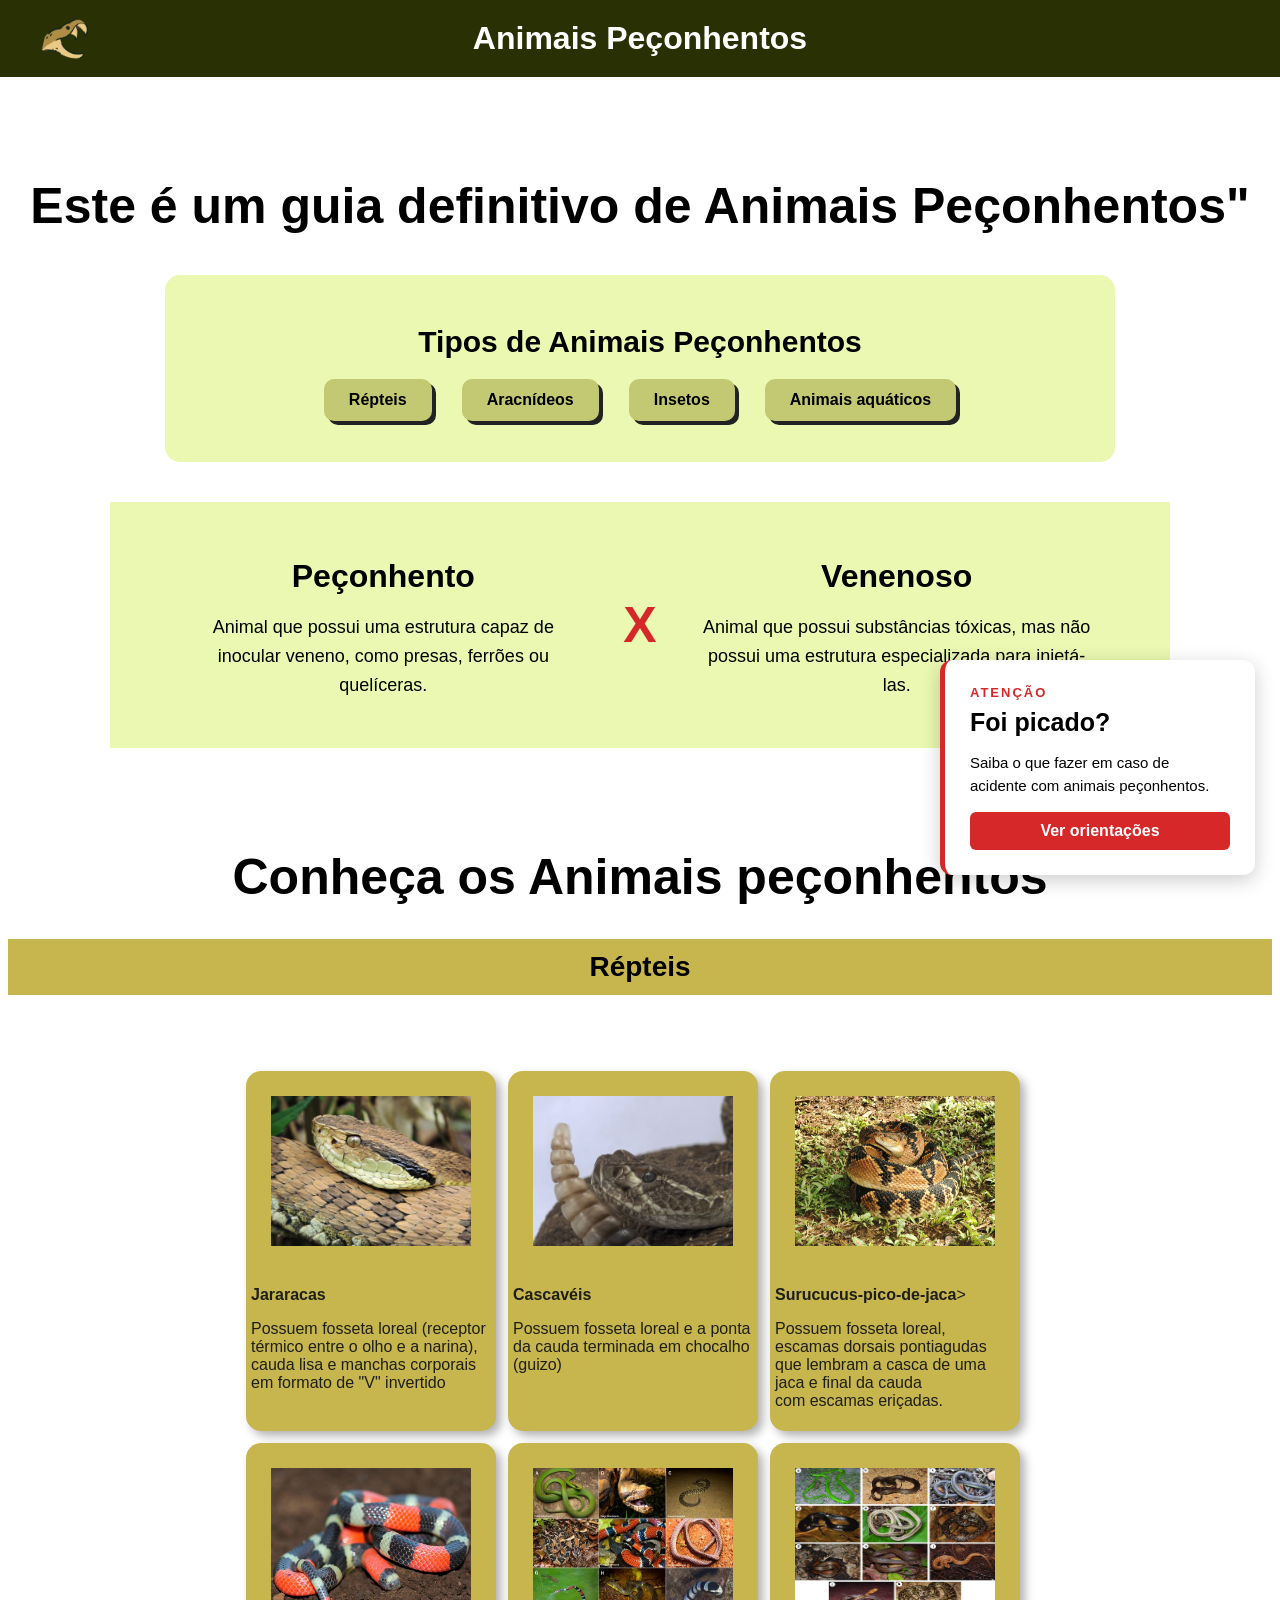
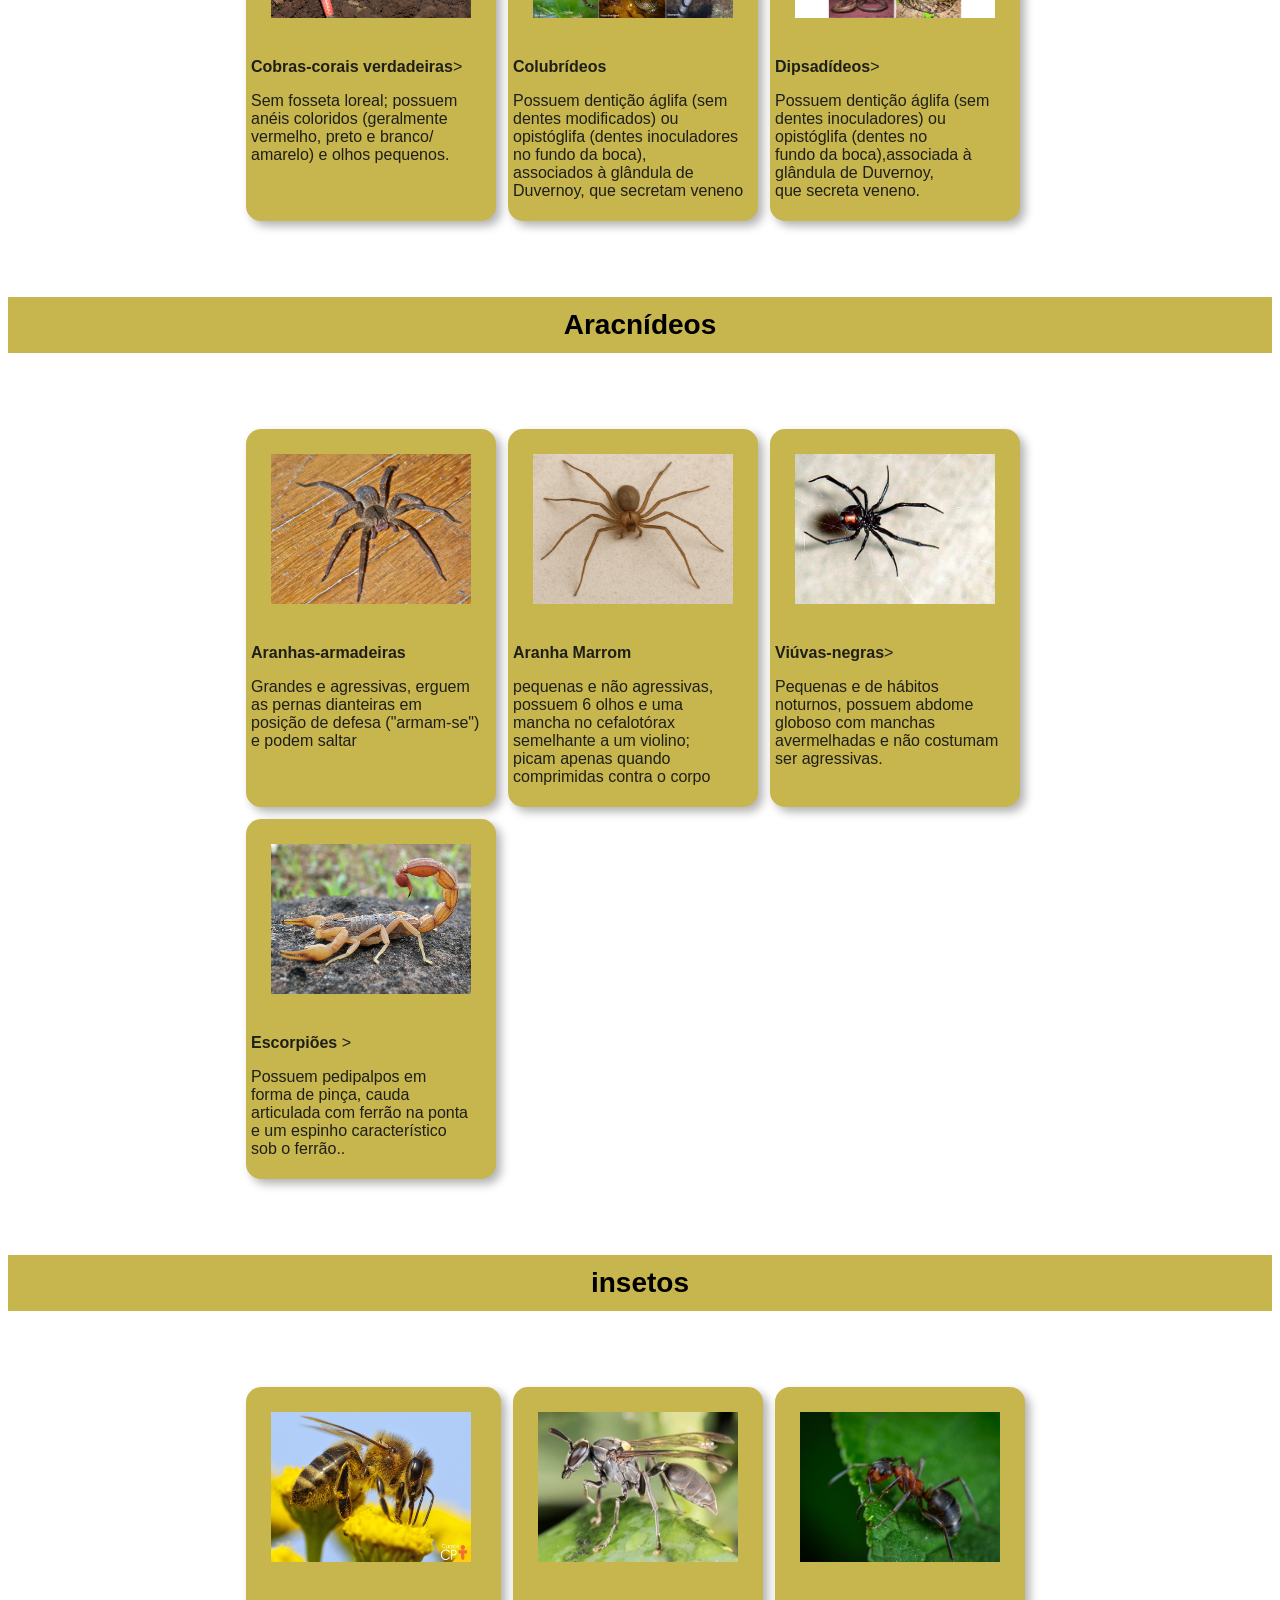
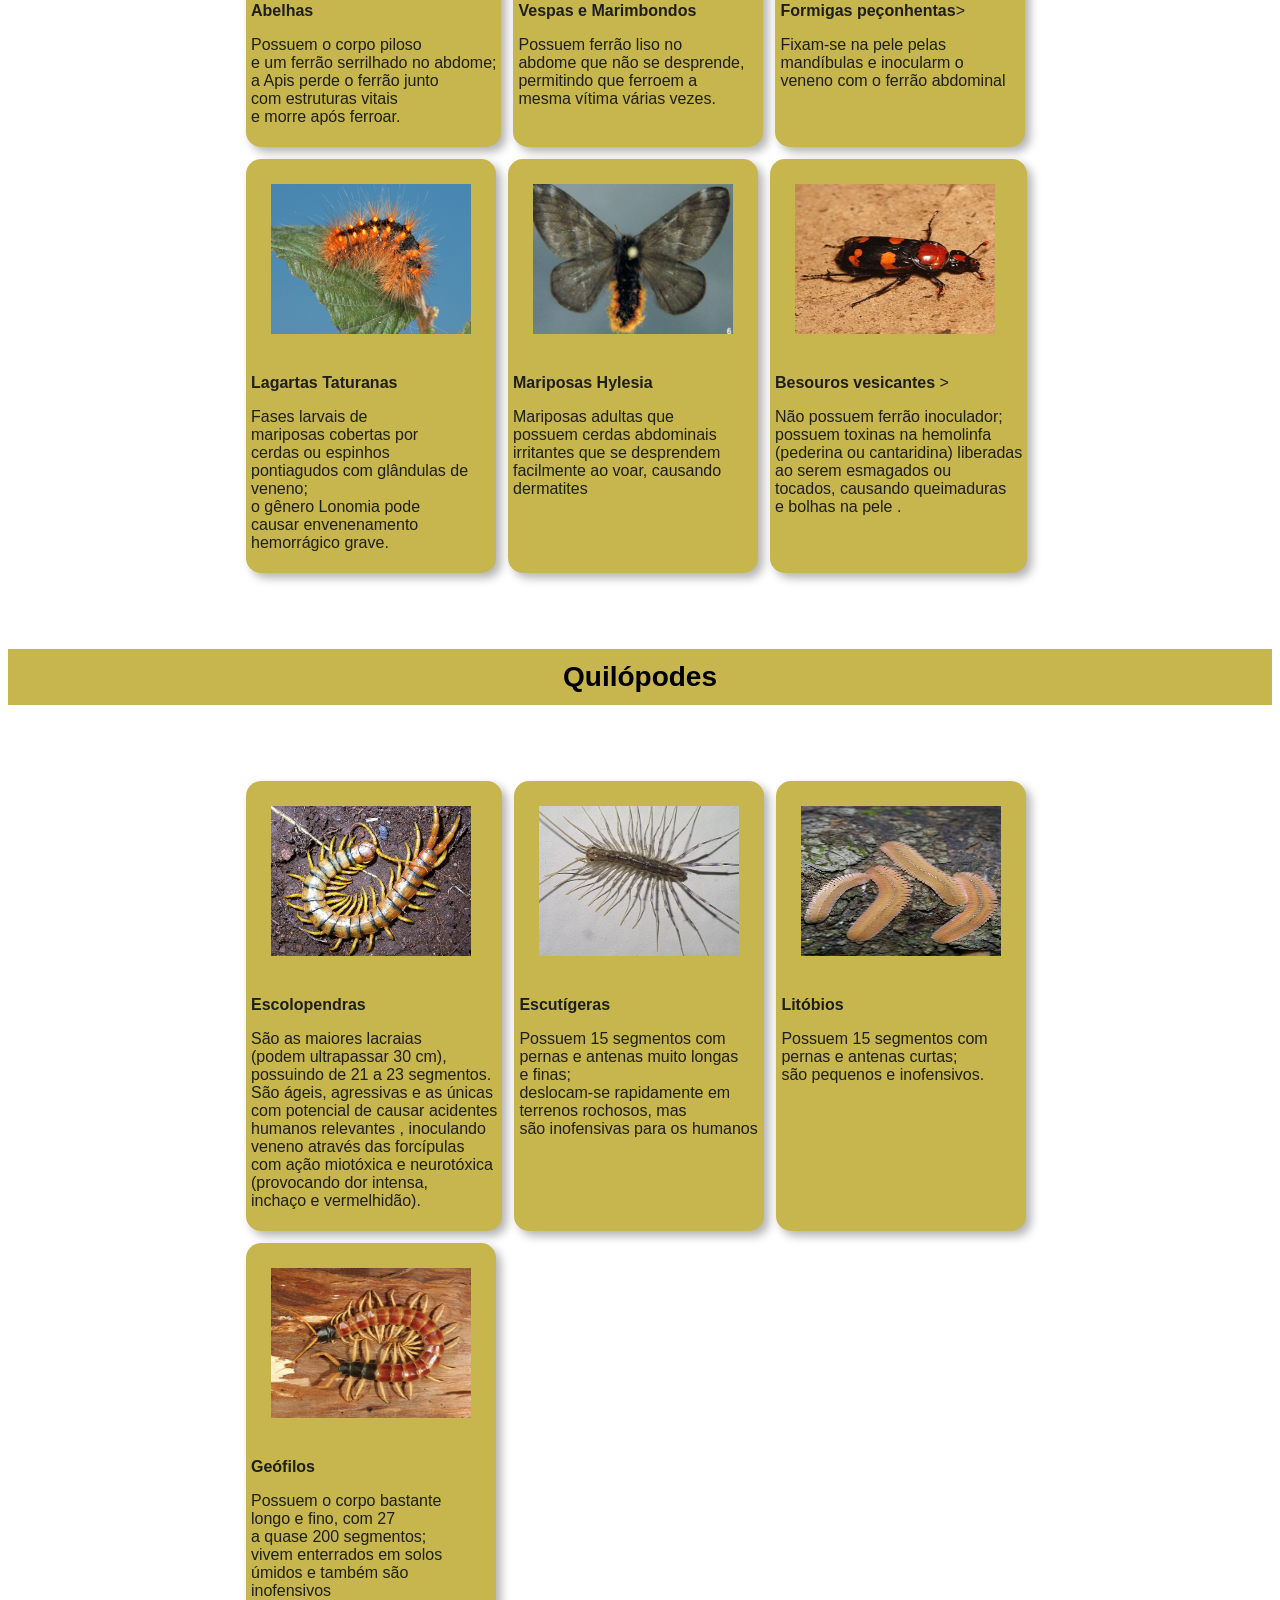
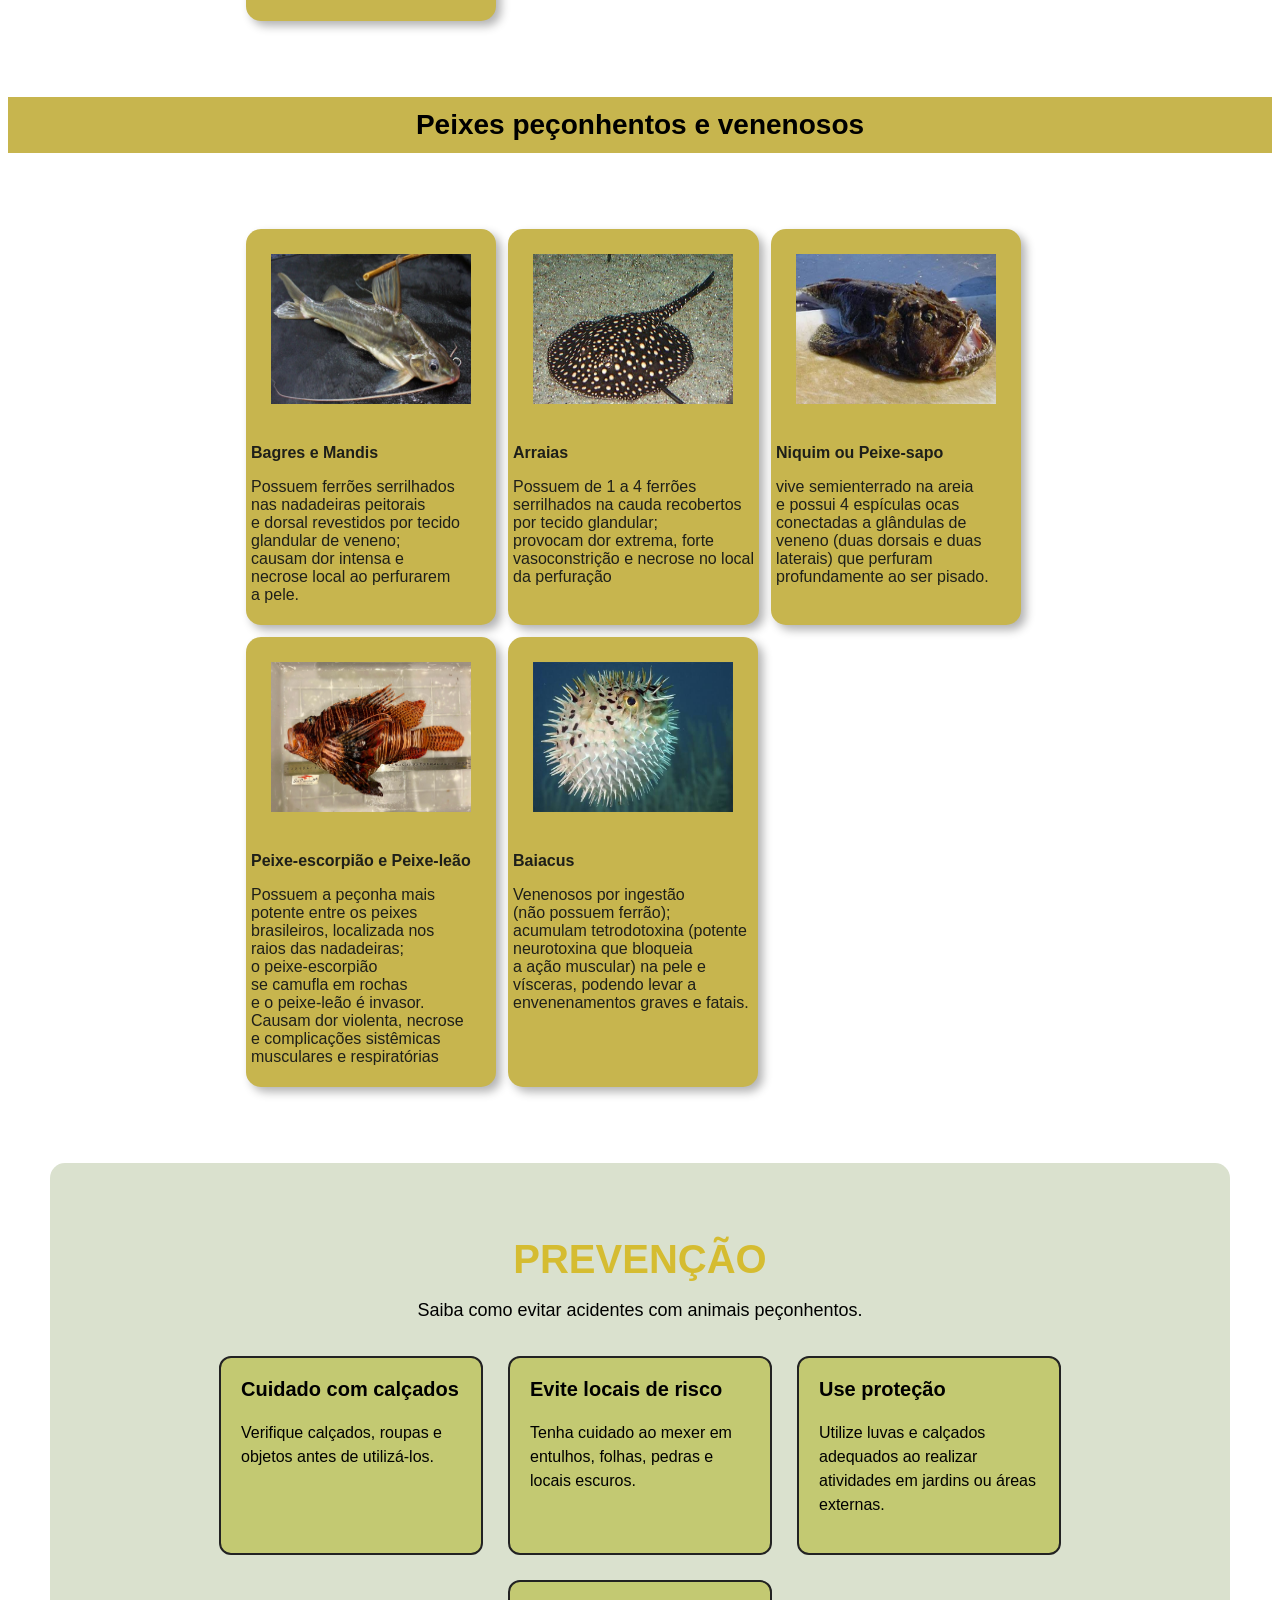
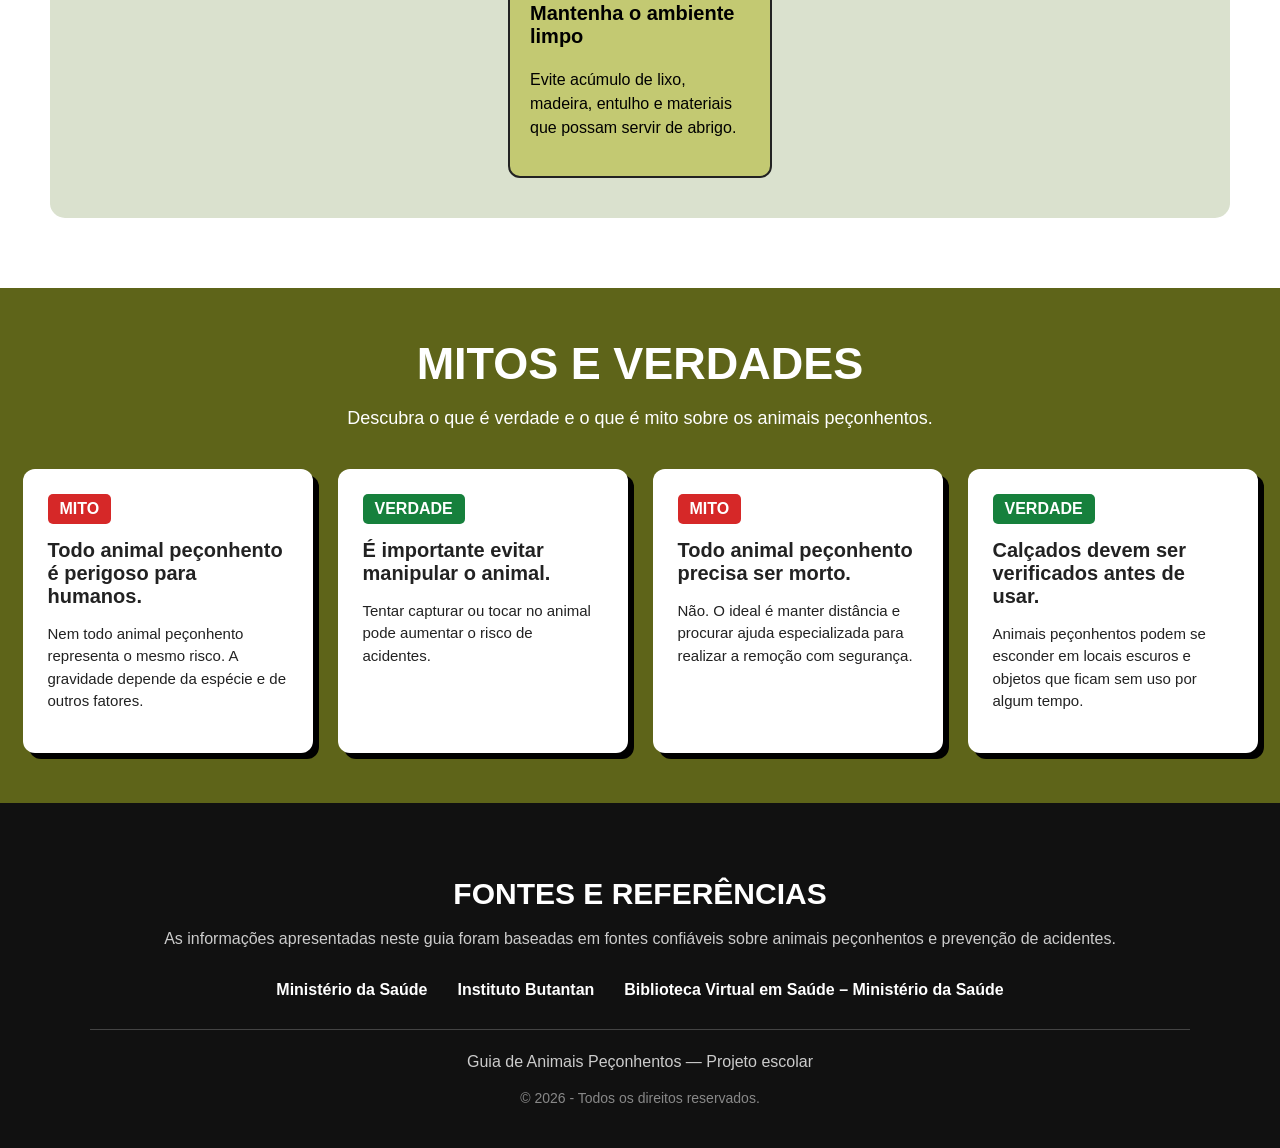
<file: index.html>
<!DOCTYPE html>
<html lang="en">
<head>
    <meta charset="UTF-8">
    <meta name="viewport" content="width=device-width, initial-scale=1.0">
    <link rel="stylesheet" href="css/style.css">
    <title>Guia de Animais peçonhentos</title>
</head>
<body>
    <div class="hearder">

    <img src="imagens/cobra.webp" class="logo" alt="Logo do site">

    <h2>Animais Peçonhentos</h2>

</div>
    <div class="ajuda-flutuante">
    <div class="ajuda-titulo">ATENÇÃO</div>

    <h2>Foi picado?</h2>

    <p>
        Saiba o que fazer em caso de acidente
        com animais peçonhentos.
    </p>

    <a href="ajuda.html">Ver orientações</a>
</div>
    <h1 class="titulo"> Este é um guia definitivo de Animais Peçonhentos"</h1>
<div class="tipos-animais">

    <h2>Tipos de Animais Peçonhentos</h2>

    <ul>
        <li>Répteis</li>
        <li>Aracnídeos</li>
        <li>Insetos</li>
        <li>Animais aquáticos</li>
    </ul>

</div>
   <section class="comparacao">

    <div class="tipo">
        <h2>Peçonhento</h2>
        <p>
            Animal que possui uma estrutura capaz de inocular
            veneno, como presas, ferrões ou quelíceras.
        </p>
    </div>

    <div class="separador">X</div>

    <div class="tipo">
        <h2>Venenoso</h2>
        <p>
            Animal que possui substâncias tóxicas, mas não possui
            uma estrutura especializada para injetá-las.
        </p>
    </div>

</section>

<h1 class="titulo">Conheça os Animais peçonhentos</h1>
    </div>
<h1 class="classe">Répteis</h1>
    <section class="flex">
        <div class="item">
            <img src="imagens/jararaca.png" alt="img-Jararacas" title="img-tigre">
            <p><b>Jararacas</b></p>
            <p>Possuem fosseta loreal (receptor<br> térmico entre o olho e a narina), <br>cauda lisa e manchas corporais<br> em formato de "V" invertido</p>
        </div>
        <div class="item">
            <img src="imagens/Cascavéis.jpg" alt="img-Cascaveis" title="img-Cascaveis">
            <p><b>Cascavéis</b></p>
            <p>Possuem fosseta loreal e a ponta<br> da cauda terminada em chocalho<br> (guizo)</p>
        </div>
        <div class="item">
            <img src="imagens/Surucucus-pico-de-jaca.jpg" alt="img-Surucucus-pico-de-jaca" title="img-Surucucus-pico-de-jaca">
            <p><b>Surucucus-pico-de-jaca</b>></p>
            <p>Possuem fosseta loreal,<br> escamas dorsais pontiagudas <br>que lembram a casca de uma<br> jaca e final da cauda<br> com escamas eriçadas.</p>
        </div>
        <div class="item">
            <img src="imagens/cobra-coral.jpg" alt="img-Cobras-corais verdadeiras" title="img-Cobras-corais verdadeiras">
            <p><b>Cobras-corais verdadeiras</b>></p>
            <p>Sem fosseta loreal; possuem <br>anéis coloridos (geralmente <br>vermelho, preto e branco/<br>amarelo) e olhos pequenos.</p>
        </div>
        <div class="item">
            <img src="imagens/Colubrídeos .avif" alt="img-Colubrídeos " title="img-Colubrídeos ">
            <p><b>Colubrídeos </b></p>
            <p> Possuem dentição áglifa (sem <br>dentes modificados) ou <br>opistóglifa (dentes inoculadores<br> no fundo da boca), <br>associados à glândula de <br>Duvernoy, que secretam veneno</p>
        </div>
        <div class="item">
            <img src="imagens/Dipsadídeos.png" alt="img-Dipsadídeos" title="img-Dipsadídeos">
            <p><b>Dipsadídeos</b>></p>
            <p> Possuem dentição áglifa (sem <br>dentes inoculadores) ou <br>opistóglifa (dentes no<br> fundo da boca),associada à<br> glândula de Duvernoy,<br> que secreta veneno.</p>
    </section>
      


<h1 class="classe">Aracnídeos</h1>
    <section class="flex">
        <div class="item">
            <img src="imagens/Aranhas-armadeiras.jpg" alt="img-Aranhas-armadeiras" title="img-Aranhas-armadeiras">
            <p><b>Aranhas-armadeiras</b></p>
            <p>Grandes e agressivas, erguem<br> as pernas dianteiras em<br> posição de defesa ("armam-se")<br> e podem saltar</p>
        </div>
        <div class="item">
            <img src="imagens/Aranha-Marrom-45128.webp" alt="img-Aranha-Marrom" title="img-Aranha-Marrom">
            <p><b>Aranha Marrom</b></p>
            <p>pequenas e não agressivas,<br> possuem 6 olhos e uma <br>mancha no cefalotórax  <br>semelhante a um violino;  <br>picam apenas quando  <br>comprimidas contra o corpo</p>
        </div>
        <div class="item">
            <img src="imagens/Viúvas-negras.jpg" alt="img-Viúvas-negras" title="img-Viúvas-negras">
            <p><b>Viúvas-negras</b>></p>
            <p>Pequenas e de hábitos <br>noturnos, possuem abdome<br> globoso com manchas <br>avermelhadas e não costumam <br>ser agressivas.</p>
        </div>
        <div class="item">
            <img src="imagens/Scorpion_Photograph_By_Shantanu_Kuveskar.jpg" alt="img-Escorpiões " title="img-Escorpiões ">
            <p><b>Escorpiões </b>></p>
            <p>Possuem pedipalpos em <br>forma de pinça, cauda <br>articulada com ferrão na ponta<br> e um espinho característico <br>sob o ferrão..</p>
        </div>
        
    </section>


    <h1 class="classe">insetos </h1>
    <section class="flex">
        <div class="item">
            <img src="imagens/abelhas-com-ferrao-origem-da-apis-mellifera-e-mecanismo-de-defesa-cpt5.jpg" alt="img-Abelhas " title="img-Abelhas ">
            <p><b>Abelhas </b></p>
            <p>Possuem o corpo piloso<br> e um ferrão serrilhado no abdome;<br> a Apis perde o ferrão junto<br> com estruturas vitais <br>e morre após ferroar.</p>
        </div>
        <div class="item">
            <img src="imagens/vespa-1024x683.jpg" alt="img-Vespas e Marimbondos" title="img-Vespas e Marimbondos">
            <p><b>Vespas e Marimbondos</b></p>
            <p>Possuem ferrão liso no<br> abdome que não se desprende, <br>permitindo que ferroem a<br> mesma vítima várias vezes.</p>
        </div>
        <div class="item">
            <img src="imagens/tipos_de_formigas_caracteristicas_e_fotos_23016_orig.jpg" alt="img-Formigas peçonhentas" title="img-Formigas peçonhentas">
            <p><b>Formigas peçonhentas</b>></p>
            <p>Fixam-se na pele pelas <br>mandíbulas e inocularm o <br>veneno com o ferrão abdominal
</p>
        </div>
        <div class="item">
            <img src="imagens/Lagartas  Taturanas.png" alt="img-Cobras-corais verdadeiras" title="img-Cobras-corais verdadeiras">
            <p><b>Lagartas  Taturanas</b></p>
            <p>Fases larvais de<br> mariposas cobertas por<br> cerdas ou espinhos<br> pontiagudos com glândulas de<br> veneno;<br> o gênero Lonomia pode<br> causar envenenamento <br>hemorrágico grave.</p>
        </div>
        <div class="item">
            <img src="imagens/mariposa-hylesia.webp" alt="img-Mariposas Hylesia " title="img-Mariposas Hylesia ">
            <p><b>Mariposas Hylesia </b></p>
            <p> Mariposas adultas que<br> possuem cerdas abdominais <br>irritantes que se desprendem <br>facilmente ao voar, causando <br>dermatites</p>
        </div>
        <div class="item">
            <img src="imagens/besouro.avif" alt=img-Dipsadídeos" title="img-Dipsadídeos">
            <p><b>Besouros vesicantes </b>></p>
            <p> Não possuem ferrão inoculador;<br> possuem toxinas na hemolinfa<br> (pederina ou cantaridina) liberadas <br>ao serem esmagados ou <br>tocados, causando queimaduras<br> e bolhas na pele
.</p>
    </section>
      

    <h1 class="classe">Quilópodes  </h1>
    <section class="flex">
        <div class="item">
            <img src="imagens/Escolopendras.jpg" alt="img-Escolopendras  " title="img-Escolopendras  ">
            <p><b>Escolopendras  </b></p>
            <p>São as maiores lacraias <br>(podem ultrapassar 30 cm),<br> possuindo de 21 a 23 segmentos. <br>São ágeis, agressivas e as únicas<br> com potencial de causar acidentes <br>humanos relevantes
, inoculando<br> veneno através das forcípulas<br> com ação miotóxica e neurotóxica<br> (provocando dor intensa, <br>inchaço e vermelhidão).</p>
        </div>
        <div class="item">
            <img src="imagens/Scutigeromorpha_P1580882a.jpg" alt="img-Escutígeras   " title="img-Escutígeras   ">
            <p><b>Escutígeras   </b></p>
            <p>Possuem 15 segmentos com <br>pernas e antenas muito longas<br> e finas;<br> deslocam-se rapidamente em <br>terrenos rochosos, mas<br> são inofensivas para os humanos</p>
        </div>
        <div class="item">
            <img src="imagens/diplopode2.jpg" alt="img-Litóbios  " title="img-Litóbios  ">
            <p><b>Litóbios  </b></p>
            <p>Possuem 15 segmentos com<br> pernas e antenas curtas;<br> são pequenos e inofensivos.</p>
        </div>
        <div class="item">
            <img src="imagens/Scolopendra_heros_dorsal_view.jpg" alt="img-Geófilos  " title="img-Geófilos  ">
            <p><b>Geófilos  </b></p>
            <p>Possuem o corpo bastante<br> longo e fino, com 27<br> a quase 200 segmentos;<br> vivem enterrados em solos<br> úmidos e também são<br> inofensivos</p>
        </div>
         </section> 
         
         
         <h1 class="classe">Peixes peçonhentos e venenosos  </h1>
    <section class="flex">
        <div class="item">
            <img src="imagens/mandi-bagre.jpg" alt="img-Bagres e Mandis   " title="img-Bagres e Mandis   ">
            <p><b>Bagres e Mandis   </b></p>
            <p>Possuem ferrões serrilhados <br>nas nadadeiras peitorais<br> e dorsal revestidos por tecido<br> glandular de veneno;<br> causam dor intensa e<br> necrose local ao perfurarem<br> a pele.</p>
        </div>
        <div class="item">
            <img src="imagens/Arraias.jpg" alt="img-Arraias    " title="img-Arraias    ">
            <p><b>Arraias    </b></p>
            <p>Possuem de 1 a 4 ferrões <br>serrilhados na cauda recobertos <br>por tecido glandular; <br>provocam dor extrema, forte <br>vasoconstrição e necrose no local <br>da perfuração</p>
        </div>
        <div class="item">
            <img src="imagens/Niquim.jpg" alt="img-Niquim ou Peixe-sapo   " title="img-Niquim ou Peixe-sapo   ">
            <p><b>Niquim ou Peixe-sapo   </b></p>
            <p>vive semienterrado na areia<br> e possui 4 espículas ocas <br>conectadas a glândulas de<br> veneno (duas dorsais e duas <br>laterais) que perfuram <br>profundamente ao ser pisado.</p>
        </div>
        <div class="item">
            <img src="imagens/peixe-leao-gigante-sea-paradise.jpg" alt="img-Peixe-escorpião e Peixe-leão  " title="img-Peixe-escorpião e Peixe-leão  ">
            <p><b>Peixe-escorpião e Peixe-leão  </b></p>
            <p>Possuem a peçonha mais <br>potente entre os peixes<br> brasileiros, localizada nos <br>raios das nadadeiras;<br> o peixe-escorpião<br> se camufla em rochas <br>e o peixe-leão é invasor.<br> Causam dor violenta, necrose <br>e complicações sistêmicas<br> musculares e respiratórias</p>
        </div>
        <div class="item">
            <img src="imagens/Baiacus.jpg" alt="img-Baiacus    " title="img-Baiacus    ">
            <p><b>Baiacus  </b></p>
            <p>Venenosos por ingestão <br> (não possuem ferrão); <br> acumulam tetrodotoxina (potente  <br>neurotoxina que bloqueia  <br>a ação muscular)  na pele e  <br>vísceras,  podendo  levar a  <br>envenenamentos graves e fatais.</p>
        </div>

</section>
    <!-- PREVENÇÃO -->
    <section class="prevencao">

        <h2>PREVENÇÃO</h2>

        <p class="subtitulo">
            Saiba como evitar acidentes com animais peçonhentos.
        </p>

        <div class="dicas-prevencao">

            <div class="dica">

                <h3>Cuidado com calçados</h3>

                <p>
                    Verifique calçados, roupas e objetos
                    antes de utilizá-los.
                </p>

            </div>


            <div class="dica">

                <h3>Evite locais de risco</h3>

                <p>
                    Tenha cuidado ao mexer em entulhos,
                    folhas, pedras e locais escuros.
                </p>

            </div>


            <div class="dica">

                <h3>Use proteção</h3>

                <p>
                    Utilize luvas e calçados adequados
                    ao realizar atividades em jardins
                    ou áreas externas.
                </p>

            </div>


            <div class="dica">

                <h3>Mantenha o ambiente limpo</h3>

                <p>
                    Evite acúmulo de lixo, madeira,
                    entulho e materiais que possam
                    servir de abrigo.
                </p>

            </div>

        </div>

    </section>


    <!-- MITOS E VERDADES -->
    <section class="mitos-verdades">

        <h2>MITOS E VERDADES</h2>

        <p class="subtitulo-mv">
            Descubra o que é verdade e o que é mito
            sobre os animais peçonhentos.
        </p>

        <div class="cards-mv">

            <div class="card-mv">

                <span class="mito">MITO</span>

                <h3>
                    Todo animal peçonhento é perigoso para humanos.
                </h3>

                <p>
                    Nem todo animal peçonhento representa o mesmo risco.
                    A gravidade depende da espécie e de outros fatores.
                </p>

            </div>


            <div class="card-mv">

                <span class="verdade">VERDADE</span>

                <h3>
                    É importante evitar manipular o animal.
                </h3>

                <p>
                    Tentar capturar ou tocar no animal pode aumentar
                    o risco de acidentes.
                </p>

            </div>


            <div class="card-mv">

                <span class="mito">MITO</span>

                <h3>
                    Todo animal peçonhento precisa ser morto.
                </h3>

                <p>
                    Não. O ideal é manter distância e procurar ajuda
                    especializada para realizar a remoção com segurança.
                </p>

            </div>


            <div class="card-mv">

                <span class="verdade">VERDADE</span>

                <h3>
                    Calçados devem ser verificados antes de usar.
                </h3>

                <p>
                    Animais peçonhentos podem se esconder em locais
                    escuros e objetos que ficam sem uso por algum tempo.
                </p>

            </div>

        </div>

    </section>


    <!-- RODAPÉ -->
    <footer class="rodape">

        <div class="rodape-conteudo">

            <h2>FONTES E REFERÊNCIAS</h2>

            <p>
                As informações apresentadas neste guia foram baseadas
                em fontes confiáveis sobre animais peçonhentos
                e prevenção de acidentes.
            </p>

            <div class="fontes">

                <a href="https://www.gov.br/saude/pt-br/assuntos/saude-de-a-a-z/a/animais-peconhentos/publicacoes/guia-animais-peconhentos-do-brasil.pdf/view"
                    target="_blank">
                    Ministério da Saúde
                </a>

                <a href="https://www.butantan.gov.br/" target="_blank">
                    Instituto Butantan
                </a>

                <a href="https://bvsms.saude.gov.br/" target="_blank">
                    Biblioteca Virtual em Saúde – Ministério da Saúde
                </a>

            </div>

            <div class="linha"></div>

            <p class="credito">
                Guia de Animais Peçonhentos — Projeto escolar
            </p>

            <p class="direitos">
                © 2026 - Todos os direitos reservados.
            </p>

        </div>

    </footer>

</body>

</html>
</file>
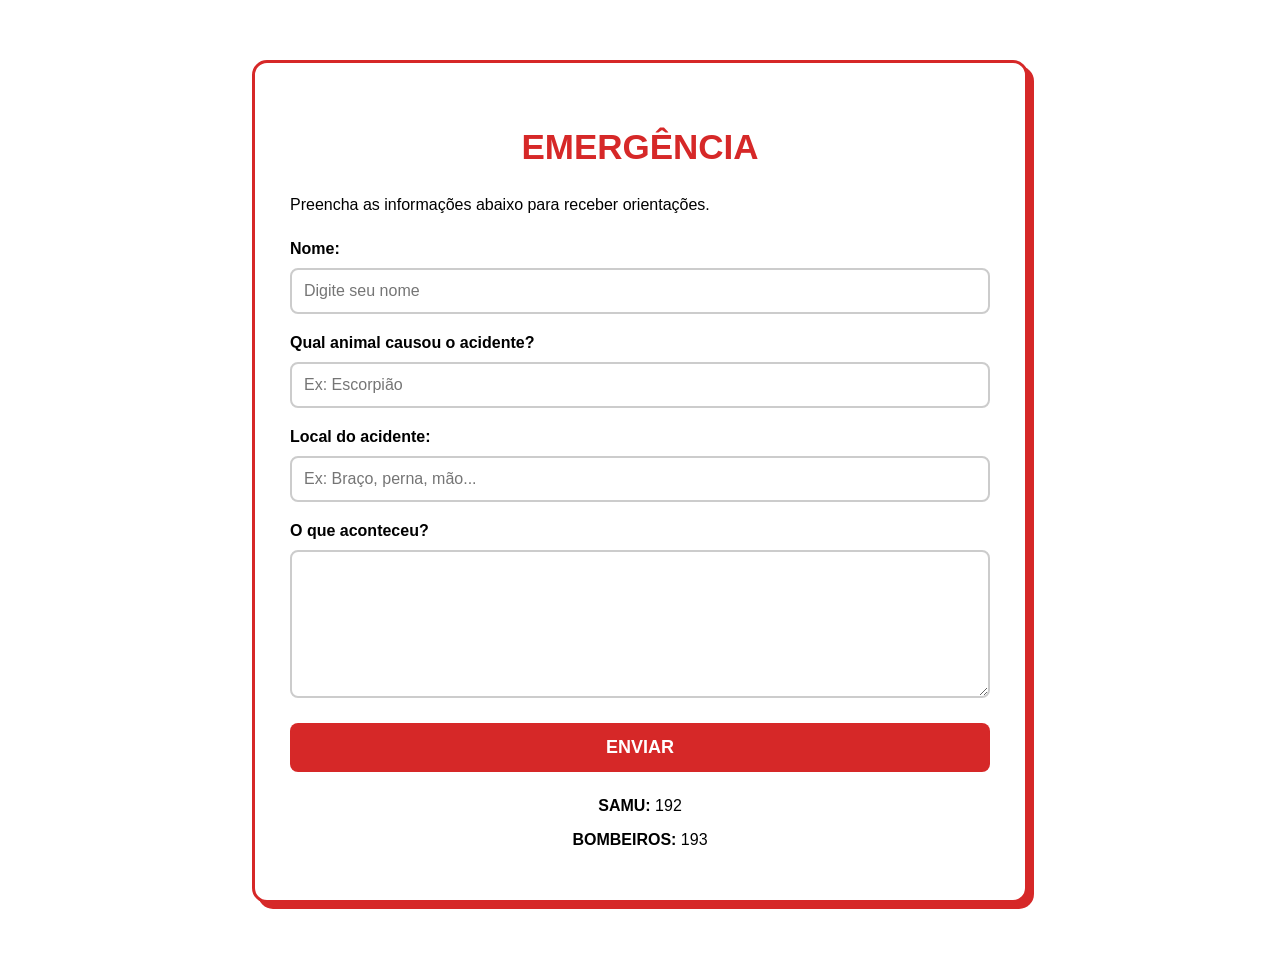
<file: ajuda.html>
<!DOCTYPE html>
<html lang="en">
<head>
    <meta charset="UTF-8">
    <meta name="viewport" content="width=device-width, initial-scale=1.0">
    <link rel="stylesheet" href="css/style.css">
    <title>AJUDA (Guia de animais peçonhentos)</title>
</head>
<body>
    <section class="emergencia">
         <h2>EMERGÊNCIA</h2>
          <p>Preencha as informações abaixo para receber orientações.</p> 
          <form> 
            <label for="nome">Nome:
            </label> 
            <input type="text" id="nome" name="nome" placeholder="Digite seu nome">
             <label for="animal">Qual animal causou o acidente?</label> 
             <input type="text" id="animal" name="animal" placeholder="Ex: Escorpião">
              <label for="local">Local do acidente:

              </label> 
              <input type="text" id="local" name="local" placeholder="Ex: Braço, perna, mão..."> 
              <label for="sintomas">O que aconteceu?</label>
               <textarea id="sintomas" name="sintomas" placeholder="Descreva o ocorrido">

               </textarea> 
               <button type="submit">ENVIAR</button> 
            </form> <div class="telefones"> <p><strong>SAMU:</strong> 192</p> 
                <p><strong>BOMBEIROS:</strong> 193</p> </div>
             </section>
</body>
</html>
</file>
<file: css/style.css>
body {
    margin: 0;
    padding: 0;
    front-size: 1.2rem;
    font-family: Arial, Helvetica, sans-serif;
}
ul, li, p{
    list-style-type: none;
}
a{
    text-decoration: none;
    color: #fff;
}
.hearder {
    background-color: #283004;
    display: flex;
    align-items: center;
    justify-content: center;
    padding: 20px;
    position: relative;
}

.logo {
    width: 50px;
    height: 50px;
    position: absolute;
    left: 20px;
}

.hearder h2 {
    color: white;
    font-size: 32px;
    margin: 0;
}
.tipos-animais {
    width: 90%;
    max-width: 900px;
    margin: 40px auto;
    padding: 25px;
    background-color: #eaf8b1;
    border-radius: 15px;
    text-align: center;
}

.tipos-animais h2 {
    font-size: 30px;
    margin-bottom: 20px;
}

.tipos-animais ul {
    display: flex;
    justify-content: center;
    gap: 30px;
    flex-wrap: wrap;
    padding: 0;
}

.tipos-animais li {
    list-style-type: none;
    background-color: #c3c972;
    padding: 12px 25px;
    border-radius: 10px;
    font-weight: bold;
    box-shadow: 4px 4px 0px #222;
}
h1{
    text-align: center;
    margin-top: 100px
}
img{
    width: 200px;
    height: 150px;
    margin: 10px;
    padding: 10px;
    

}
.logo{
    height: 50px;
    width: 50px;


}
.flex{
    display: flex;
    flex-wrap: wrap;
    max-width: 800px;
    margin: 70px auto;
}

    .comparacao {
    display: flex;
    align-items: center;
    justify-content: center;
    gap: 40px;
    max-width: 1000px;
    margin: 40px auto;
    padding: 30px;
    background-color: rgb(234, 248, 177);
}

.tipo {
    width: 40%;
    text-align: center;
}

.tipo h2 {
    font-size: 32px;
    margin-bottom: 15px;
}

.tipo p {
    font-size: 18px;
    line-height: 1.6;
}

.separador {
    font-size: 50px;
    font-weight: bold;
    color: #d62828;
}
.titulo{
   font-size: 50px;
   text-align: center;
}
.ajuda-flutuante {
    position: fixed;
    right: 25px;
    bottom: 25px;

    width: 260px;
    padding: 25px;

    background-color: white;
    border-left: 5px solid #d62828;
    border-radius: 12px;

    box-shadow: 0 5px 20px rgba(0, 0, 0, 0.2);

}

.ajuda-titulo {
    color: #d62828;
    font-size: 13px;
    font-weight: bold;
    letter-spacing: 2px;
}

.ajuda-flutuante h2 {
    margin: 8px 0;
    font-size: 25px;
}

.ajuda-flutuante p {
    font-size: 15px;
    line-height: 1.5;
}

.ajuda-flutuante a {
    display: block;
    text-align: center;

    margin-top: 15px;
    padding: 10px;

    background-color: #d62828;
    color: white;

    text-decoration: none;
    border-radius: 6px;
    font-weight: bold;
}
.classe{
    text-align: center;
   
    margin: 8px;
   
    
    left: -20px;

    background-color: lab(73.76% -2.5 53.66);
    color: #000;

    padding: 12px 35px;

    font-size: 28px;

}
.item{
display: block;
    padding: 5px;
    background-color: lab(73.76% -2.5 53.66);
     border-radius: 15px;
     box-shadow: 5px 5px 10px rgba(0, 0, 0, 0.3);
     margin: 6px;
     
   
}
.item p{
    color: rgb(30, 31, 25);

}
.emergencia { 
    width: 90%; 
    max-width: 700px;
     margin: 60px auto; 
     padding: 35px; 
     background: white;
      border: 3px solid #d62828;
       border-radius: 15px;
        box-shadow: 6px 6px 0px #d62828;
     } 
     .emergencia h2 { 
        text-align: center;
         color: #d62828;
          font-size: 35px; 
        } 
        .emergencia form {
             display: flex;
              flex-direction: column;
               gap: 10px; 
            } 
               .emergencia label { 
                font-weight: bold;
                 margin-top: 10px; 
             } 
                .emergencia input, .emergencia textarea { 
 padding: 12px;
 border: 2px solid #ccc;
 border-radius: 8px; font-size: 16px;
} 
                     .emergencia textarea {
                         height: 120px;
                          resize: vertical;
                         }
                          .emergencia button {
                             margin-top: 15px;
                              padding: 14px;
                               background: #d62828;
                                color: white;
                                 border: none; border-radius: 8px;
                                  font-size: 18px; 
                                  font-weight: bold;
                                   cursor: pointer;
                                    transition: 0.3s;
                                 } 
                                 .emergencia button:hover {
                                     transform: scale(1.05);
                                     } 
                                     .telefones { 
                                        margin-top: 25px; 
                                        text-align: center;
                                     }
.prevencao {
     width: 90%;
     max-width: 1100px;
     margin: 70px auto;
     padding: 40px;
     background-color: rgb(218, 225, 206);
     border-radius: 15px;
     
 } 
 
 .prevencao h2 {
     text-align: center;
     font-size: 40px;
     margin-bottom: 10px;
     color:  lab(76.78% -1.15 68);
     
 } 
 
 .subtitulo { 
    text-align: center;
 font-size: 18px;
 margin-bottom: 35px; 
}

.dicas-prevencao { 
    display: flex; 
justify-content: center;
 gap: 25px; flex-wrap: wrap;
 } 
 
 .dica {
     width: 220px;
    padding: 20px; 
    border: 2px solid #222;
     border-radius: 12px; background-color: #c3c972;;
      } 
   
     
     .dica h3 { 

        font-size: 20px;
         margin-top: 0;
     } .dica p {
         font-size: 16px;
          line-height: 1.5; }
          


/* ============================= */
/* MITOS E VERDADES */
/* ============================= */

.mitos-verdades {
    width: 100%;

    background-color: #5e6419;

    color: white;

    padding: 50px 20px;

    box-sizing: border-box;
}

.mitos-verdades h2 {
    text-align: center;

    font-size: 45px;

    margin: 0 0 10px;
}

.subtitulo-mv {
    text-align: center;

    font-size: 18px;

    margin-bottom: 40px;
}

.cards-mv {
    display: flex;

    justify-content: center;

    gap: 25px;

    flex-wrap: wrap;

    width: 100%;
}

.card-mv {
    width: 240px;

    padding: 25px;

    background-color: white;

    color: #222;

    border-radius: 12px;

    box-shadow: 6px 6px 0px #000;

   

    transition: 0.3s;
}



.card-mv h3 {
    font-size: 20px;

    margin: 15px 0;
}

.card-mv p {
    font-size: 15px;

    line-height: 1.5;
}

.mito,
.verdade {
    display: inline-block;

    padding: 6px 12px;

    border-radius: 5px;

    font-weight: bold;

    color: white;
}

.mito {
    background-color: #d62828;
}

.verdade {
    background-color: #16803c;
}


/* ============================= */
/* RODAPÉ */
/* ============================= */

.rodape {
    display: block;

    width: 100vw;
    max-width: none;

    margin: 0;

    padding: 50px 5% 25px;

    background-color: #111;

    color: white;

    box-sizing: border-box;
}

.rodape-conteudo {
    width: 100%;
    max-width: 1100px;

    margin: 0 auto;

    text-align: center;
}

.rodape h2 {
    font-size: 30px;

    margin-bottom: 15px;
}

.rodape p {
    font-size: 16px;

    line-height: 1.5;

    color: #ccc;
}

.fontes {
    display: flex;

    justify-content: center;

    gap: 30px;

    flex-wrap: wrap;

    margin: 30px 0;
}

.fontes a {
    color: white;

    text-decoration: none;

    font-weight: bold;

    transition: 0.3s;
}

.fontes a:hover {
    color: #f5c400;

    transform: scale(1.05);
}

.linha {
    width: 100%;
    height: 1px;

    background-color: #444;

    margin: 30px 0 20px;
}

.credito {
    margin-bottom: 5px;
}

.direitos {
    font-size: 14px !important;

    color: #888 !important;
}


/* ================================================= */
/* OUTRAS PÁGINAS — MANTIDAS SEM ALTERAÇÃO */
/* ================================================= */

.emergencia { 
    width: 90%; 
    max-width: 700px;
    margin: 60px auto; 
    padding: 35px; 
    background: white;
    border: 3px solid #d62828;
    border-radius: 15px;
    box-shadow: 6px 6px 0px #d62828;
}

.emergencia h2 { 
    text-align: center;
    color: #d62828;
    font-size: 35px; 
}

.emergencia form {
    display: flex;
    flex-direction: column;
    gap: 10px; 
}

.emergencia label { 
    font-weight: bold;
    margin-top: 10px; 
}

.emergencia input,
.emergencia textarea { 
    padding: 12px;
    border: 2px solid #ccc;
    border-radius: 8px;
    font-size: 16px;
}

.emergencia textarea {
    height: 120px;
    resize: vertical;
}

.emergencia button {
    margin-top: 15px;
    padding: 14px;
    background: #d62828;
    color: white;
    border: none;
    border-radius: 8px;
    font-size: 18px;
    font-weight: bold;
    cursor: pointer;
    transition: 0.3s;
}

.emergencia button:hover {
    transform: scale(1.05);
}

.telefones { 
    margin-top: 25px;
    text-align: center;
}
</file>
